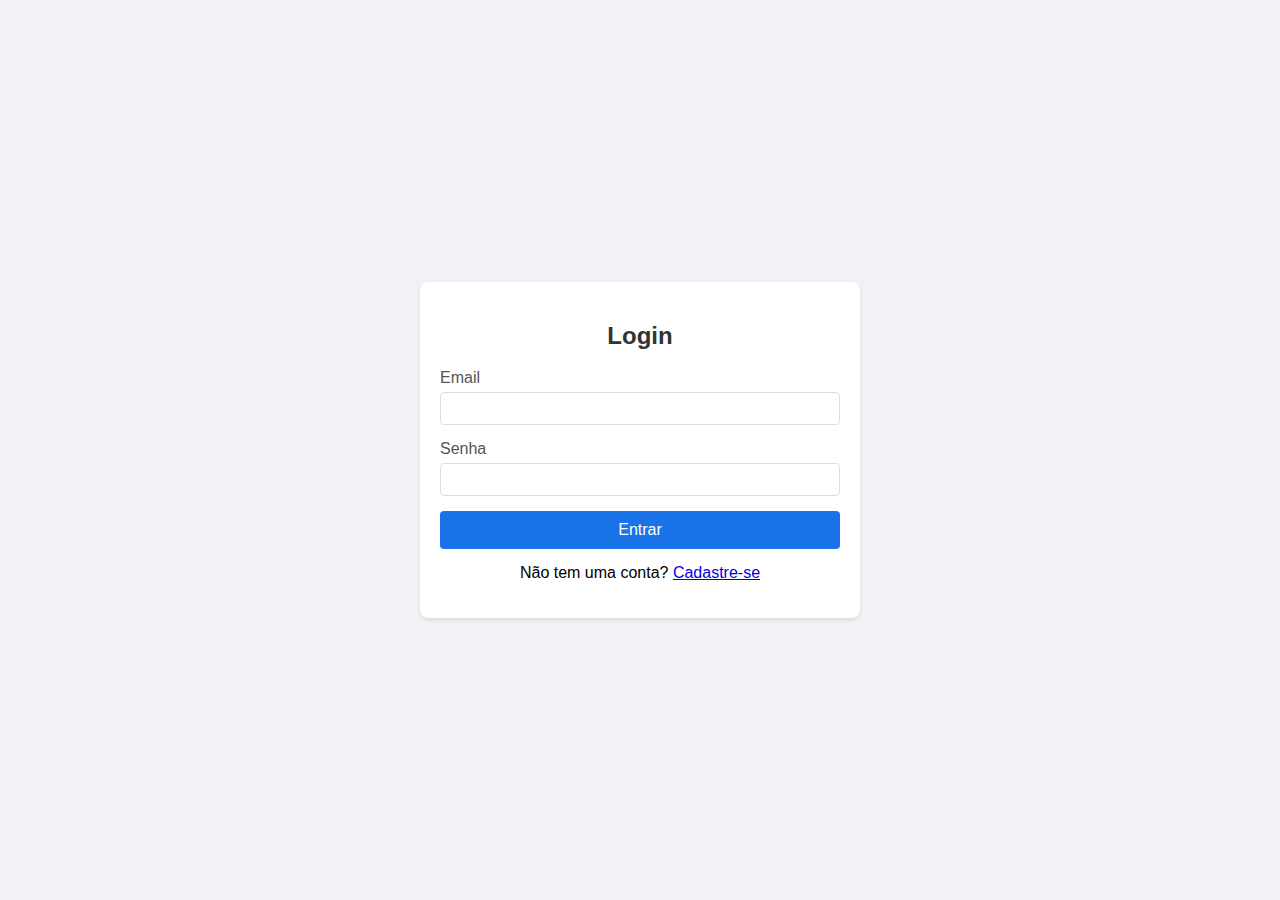
<file: login.html>
<!DOCTYPE html>
<html lang="pt-BR">
<head>
    <meta charset="UTF-8">
    <meta name="viewport" content="width=device-width, initial-scale=1.0">
    <title>Login</title>
    <link rel="stylesheet" href="login.css">
    <script src="login.js" defer></script>
</head>
<body>
    <div class="container">
        <h2>Login</h2>
        <div id="successMessage" class="success-message">Login realizado com sucesso!</div>
        <div id="loginError" class="error">Email ou senha incorretos.</div>
        <form id="loginForm">
            <div class="form-group">
                <label for="email">Email</label>
                <input type="email" id="email" name="email" required>
            </div>
            <div class="form-group">
                <label for="password">Senha</label>
                <input type="password" id="password" name="password" required>
            </div>
            <button type="submit">Entrar</button>
        </form>
        <p style="text-align: center; margin-top: 15px;">
            Não tem uma conta? <a href="register.html">Cadastre-se</a>
        </p>
    </div>
</body>
</html>
</file>
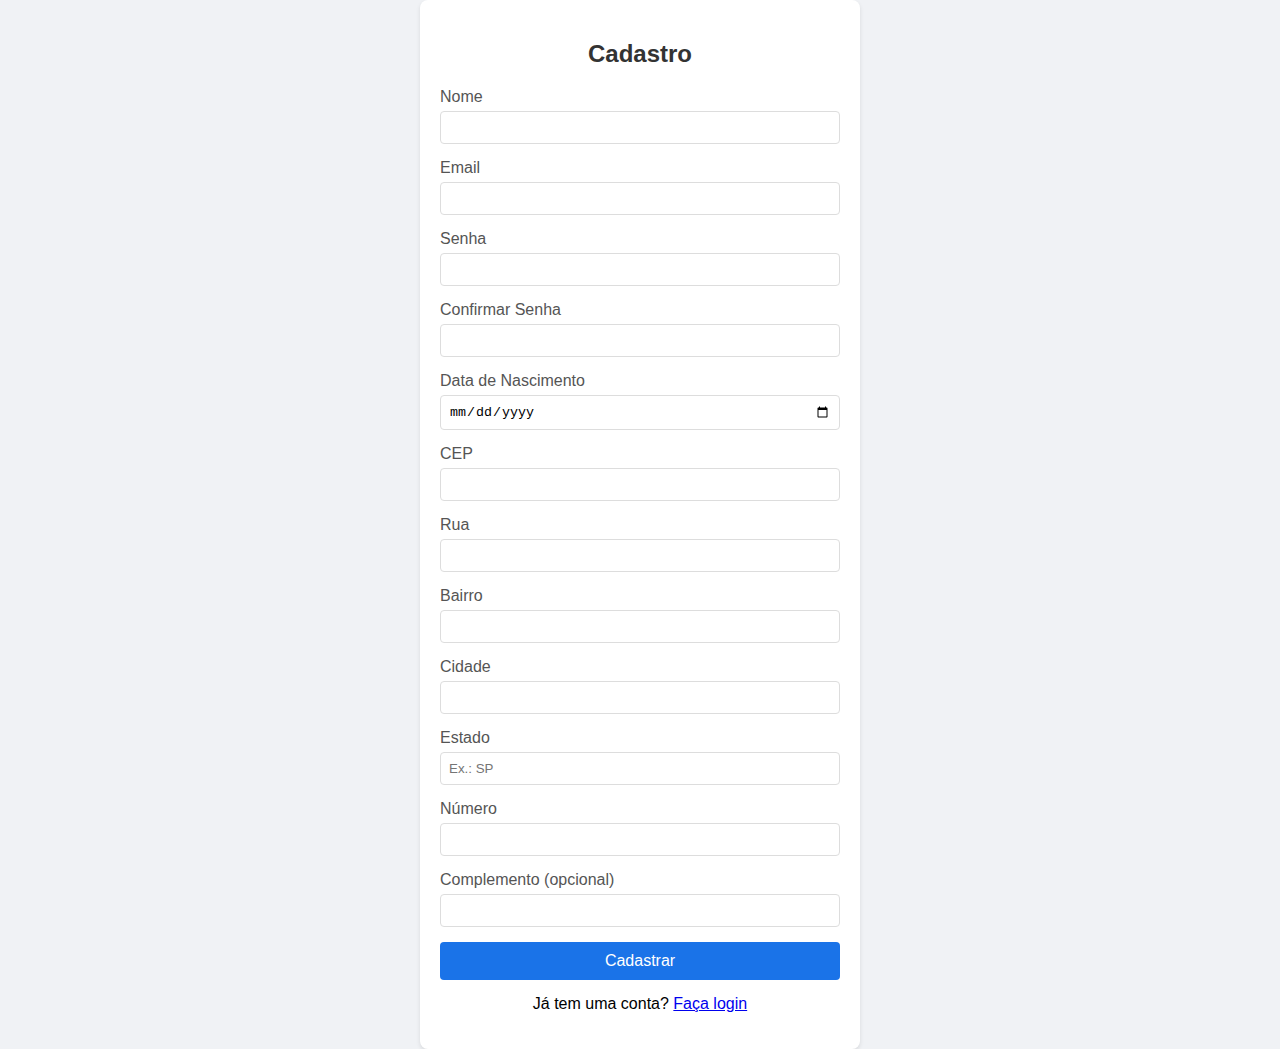
<file: register.html>
<!DOCTYPE html>
<html lang="pt-BR">
<head>
    <meta charset="UTF-8">
    <meta name="viewport" content="width=device-width, initial-scale=1.0">
    <title>Cadastro</title>
    <link rel="stylesheet" href="register.css">
    <script src="register.js" defer></script>
</head>
<body>
    <div class="container">
        <h2>Cadastro</h2>
        <div id="successMessage" class="success-message">Cadastro realizado com sucesso!</div>
        <form id="registerForm">
            <div class="form-group">
                <label for="name">Nome</label>
                <input type="text" id="name" name="name" required>
                <div id="nameError" class="error">O nome deve ter mais de 3 letras.</div>
            </div>
            <div class="form-group">
                <label for="email">Email</label>
                <input type="email" id="email" name="email" required>
                <div id="emailError" class="error">Email inválido.</div>
            </div>
            <div class="form-group">
                <label for="password">Senha</label>
                <input type="password" id="password" name="password" required>
                <div id="passwordError" class="error">A senha é obrigatória.</div>
            </div>
            <div class="form-group">
                <label for="confirmPassword">Confirmar Senha</label>
                <input type="password" id="confirmPassword" name="confirmPassword" required>
                <div id="confirmPasswordError" class="error">As senhas não coincidem.</div>
            </div>
            <div class="form-group">
                <label for="birthdate">Data de Nascimento</label>
                <input type="date" id="birthdate" name="birthdate" required>
                <div id="birthdateError" class="error">Você deve ter mais de 18 anos.</div>
            </div>
            <div class="form-group">
                <label for="cep">CEP</label>
                <input type="text" id="cep" name="cep" maxlength="9" required>
                <div id="cepError" class="error">CEP inválido.</div>
            </div>
            <div class="form-group">
                <label for="street">Rua</label>
                <input type="text" id="street" name="street" readonly>
            </div>
            <div class="form-group">
                <label for="neighborhood">Bairro</label>
                <input type="text" id="neighborhood" name="neighborhood" readonly>
            </div>
            <div class="form-group">
                <label for="city">Cidade</label>
                <input type="text" id="city" name="city" readonly>
            </div>
            <div class="form-group">
                <label for="state">Estado</label>
                <input type="text" id="state" name="state" placeholder="Ex.: SP" readonly>
            </div>
            <div class="form-group">
                <label for="number">Número</label>
                <input type="text" id="number" name="number" required>
                <div id="numberError" class="error">O número é obrigatório.</div>
            </div>
            <div class="form-group">
                <label for="complement">Complemento (opcional)</label>
                <input type="text" id="complement" name="complement">
            </div>
            <button type="submit">Cadastrar</button>
        </form>
        <p style="text-align: center; margin-top: 15px;">
            Já tem uma conta? <a href="login.html">Faça login</a>
        </p>
    </div>
</body>
</html>
</file>
<file: login.css>
body {
    font-family: Arial, sans-serif;
    display: flex;
    justify-content: center;
    align-items: center;
    min-height: 100vh;
    background-color: #f0f2f5;
    margin: 0;
}
.container {
    background-color: white;
    padding: 20px;
    border-radius: 8px;
    box-shadow: 0 2px 4px rgba(0, 0, 0, 0.1);
    width: 100%;
    max-width: 400px;
}
h2 {
    text-align: center;
    color: #333;
}
.form-group {
    margin-bottom: 15px;
}
label {
    display: block;
    margin-bottom: 5px;
    color: #555;
}
input {
    width: 100%;
    padding: 8px;
    border: 1px solid #ddd;
    border-radius: 4px;
    box-sizing: border-box;
}
input:focus {
    outline: none;
    border-color: #1a73e8;
}
button {
    width: 100%;
    padding: 10px;
    background-color: #1a73e8;
    color: white;
    border: none;
    border-radius: 4px;
    cursor: pointer;
    font-size: 16px;
}
button:hover {
    background-color: #1557b0;
}
.error {
    color: red;
    font-size: 12px;
    margin-top: 5px;
    text-align: center;
    display: none;
}
.success-message {
    color: green;
    text-align: center;
    margin-bottom: 15px;
    display: none;
}
</file>
<file: register.css>
body {
    font-family: Arial, sans-serif;
    display: flex;
    justify-content: center;
    align-items: center;
    min-height: 100vh;
    background-color: #f0f2f5;
    margin: 0;
}
.container {
    background-color: white;
    padding: 20px;
    border-radius: 8px;
    box-shadow: 0 2px 4px rgba(0, 0, 0, 0.1);
    width: 100%;
    max-width: 400px;
}
h2 {
    text-align: center;
    color: #333;
}
.form-group {
    margin-bottom: 15px;
}
label {
    display: block;
    margin-bottom: 5px;
    color: #555;
}
input {
    width: 100%;
    padding: 8px;
    border: 1px solid #ddd;
    border-radius: 4px;
    box-sizing: border-box;
}
input:focus {
    outline: none;
    border-color: #1a73e8;
}
button {
    width: 100%;
    padding: 10px;
    background-color: #1a73e8;
    color: white;
    border: none;
    border-radius: 4px;
    cursor: pointer;
    font-size: 16px;
}
button:hover {
    background-color: #1557b0;
}
.error {
    color: red;
    font-size: 12px;
    margin-top: 5px;
    display: none;
}
.success-message {
    color: green;
    text-align: center;
    margin-bottom: 15px;
    display: none;
}
</file>
